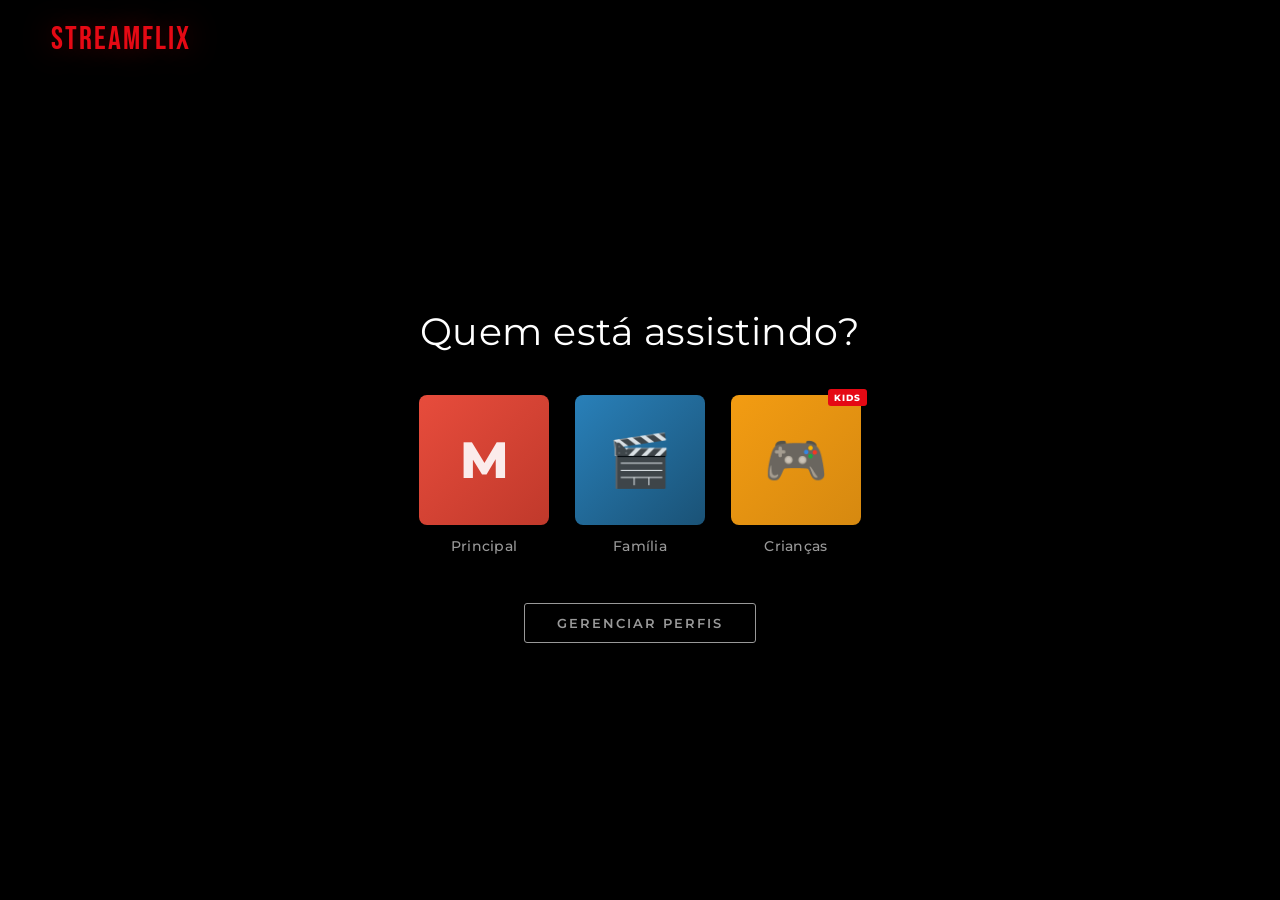
<file: index.html>
<!DOCTYPE html>
<html lang="pt-BR">
<head>
  <meta charset="UTF-8"/>
  <meta name="viewport" content="width=device-width, initial-scale=1.0"/>
  <title>Streamflix — Perfis</title>
  <link href="https://fonts.googleapis.com/css2?family=Bebas+Neue&family=Montserrat:wght@300;400;500;600;700;800&display=swap" rel="stylesheet"/>
  <link rel="stylesheet" href="profiles.css"/>
</head>
<body>

<nav class="navbar">
  <div class="logo">STREAMFLIX</div>
  <button class="back-btn" id="navBackBtn" onclick="window.location.href='catalogo.html'" style="display:none">
    <svg viewBox="0 0 24 24" fill="none" stroke="currentColor" stroke-width="2"><polyline points="15,18 9,12 15,6"/></svg>
    <span class="back-btn-text">Voltar ao catálogo</span>
  </button>
</nav>

<!-- TELA 1: QUEM ESTÁ ASSISTINDO -->
<main class="screen" id="screen-who">
  <h1 class="screen-title">Quem está assistindo?</h1>
  <div class="profiles-grid" id="grid-who"></div>
  <button class="btn-manage" id="btn-manage">Gerenciar perfis</button>
</main>

<!-- TELA 2: GERENCIAR PERFIS -->
<main class="screen hidden" id="screen-manage">
  <h1 class="screen-title">Gerenciar perfis</h1>
  <div class="profiles-grid" id="grid-manage"></div>
  <button class="btn-manage" id="btn-back-who">← Quem está assistindo?</button>
</main>

<!-- TELA 3: EDITAR PERFIL -->
<main class="screen hidden" id="screen-edit">
  <h1 class="screen-title">Editar perfil</h1>
  <div class="edit-layout">
    <div class="edit-avatar-col">
      <div class="edit-avatar-wrap-lg">
        <div class="avatar" id="editAvatar"><span>M</span></div>
        <button class="change-avatar-btn" id="togglePickerEdit">Alterar ícone</button>
      </div>
      <div class="avatar-picker" id="pickerEdit">
        <p class="picker-label">Escolha um ícone</p>
        <div class="avatar-options" id="editAvatarOptions"></div>
      </div>
    </div>
    <div class="edit-form-col">
      <div class="form-group">
        <label>Nome</label>
        <input type="text" class="form-input" id="editName" maxlength="50"/>
      </div>
      <div class="form-group">
        <label>Idioma</label>
        <select class="form-input form-select" id="editLanguage">
          <option>Português</option><option>English</option><option>Español</option>
        </select>
      </div>
      <div class="form-group">
        <label>Classificação máxima</label>
        <select class="form-input form-select" id="editRating">
          <option>Todas</option><option>18+</option><option>16+</option><option>14+</option><option>12+</option><option>L — Livre</option>
        </select>
      </div>
      <div class="form-group toggle-group">
        <div><label>Perfil infantil</label><p class="form-hint">Acesso restrito a conteúdo infantil</p></div>
        <button class="toggle" id="kidsToggle"><span class="toggle-knob"></span></button>
      </div>
      <div class="form-actions">
        <button class="btn-save" id="btn-save-edit">Salvar</button>
        <button class="btn-cancel" id="btn-cancel-edit">Cancelar</button>
        <button class="btn-delete" id="btn-delete-edit">Excluir perfil</button>
      </div>
    </div>
  </div>
</main>

<!-- TELA 4: CRIAR PERFIL -->
<main class="screen hidden" id="screen-create">
  <h1 class="screen-title">Adicionar perfil</h1>
  <p class="screen-sub">Adicione um perfil para outra pessoa que usa sua conta.</p>
  <div class="edit-layout centered">
    <div class="edit-avatar-col">
      <div class="edit-avatar-wrap-lg">
        <div class="avatar new-avatar" id="newAvatar">
          <svg viewBox="0 0 24 24" fill="none" stroke="currentColor" stroke-width="1.5"><path d="M20 21v-2a4 4 0 00-4-4H8a4 4 0 00-4 4v2"/><circle cx="12" cy="7" r="4"/></svg>
        </div>
        <button class="change-avatar-btn" id="togglePickerCreate">Escolher ícone</button>
      </div>
      <div class="avatar-picker" id="pickerCreate">
        <p class="picker-label">Escolha um ícone</p>
        <div class="avatar-options" id="createAvatarOptions"></div>
      </div>
    </div>
    <div class="edit-form-col">
      <div class="form-group">
        <label>Nome</label>
        <input type="text" class="form-input" id="newName" placeholder="Nome do perfil" maxlength="50"/>
      </div>
      <div class="form-group toggle-group">
        <div><label>Perfil infantil</label><p class="form-hint">Acesso restrito a conteúdo infantil</p></div>
        <button class="toggle" id="kidsToggleCreate"><span class="toggle-knob"></span></button>
      </div>
      <div class="form-actions">
        <button class="btn-save" id="btn-save-create">Continuar</button>
        <button class="btn-cancel" id="btn-cancel-create">Cancelar</button>
      </div>
    </div>
  </div>
</main>

<div class="toast" id="toast"></div>

<script>
/* ============================
   AVATAR OPTIONS
============================ */
const AVATARS = [
  { icon:'M',  bg:['#e74c3c','#c0392b'] },
  { icon:'🎬', bg:['#9b59b6','#7d3c98'] },
  { icon:'🎵', bg:['#1abc9c','#16a085'] },
  { icon:'🍿', bg:['#e67e22','#ca6f1e'] },
  { icon:'⚽', bg:['#2980b9','#1a5276'] },
  { icon:'🎮', bg:['#c0392b','#922b21'] },
  { icon:'😊', bg:['#f39c12','#d68910'] },
  { icon:'🌙', bg:['#8e44ad','#6c3483'] },
  { icon:'🦁', bg:['#d35400','#a04000'] },
];

function buildPicker(containerId, onSelect) {
  const container = document.getElementById(containerId);
  container.innerHTML = '';
  AVATARS.forEach((av, i) => {
    const btn = document.createElement('button');
    btn.className = 'av-opt';
    btn.dataset.index = i;
    btn.style.background = `linear-gradient(135deg,${av.bg[0]},${av.bg[1]})`;
    btn.innerHTML = `<span>${av.icon}</span>`;
    btn.addEventListener('click', () => {
      container.querySelectorAll('.av-opt').forEach(b => b.classList.remove('active'));
      btn.classList.add('active');
      onSelect(av);
    });
    container.appendChild(btn);
  });
}

/* ============================
   STATE
============================ */
function loadProfiles() {
  const raw = localStorage.getItem('sf_profiles');
  if (raw) {
    const parsed = JSON.parse(raw);
    return parsed.map((p, i) => ({
      id:   p.id   || ('p' + (Date.now() + i)),
      name: p.name || 'Perfil',
      icon: p.icon || (p.name ? p.name[0].toUpperCase() : 'P'),
      bg:   p.bg   || ['#e74c3c','#c0392b'],
      kids: p.kids || false,
    }));
  }
  return [
    { id:'p1', name:'Principal', icon:'M',  bg:['#e74c3c','#c0392b'], kids:false },
    { id:'p2', name:'Família',   icon:'🎬', bg:['#2980b9','#1a5276'], kids:false },
    { id:'p3', name:'Crianças',  icon:'🎮', bg:['#f39c12','#d68910'], kids:true  },
  ];
}

function saveProfiles(list) { localStorage.setItem('sf_profiles', JSON.stringify(list)); }

function getActiveProfileId() { return localStorage.getItem('sf_activeProfileId'); }
function setActiveProfileId(id) { localStorage.setItem('sf_activeProfileId', id); }

let profiles = loadProfiles();
let editingId = null;
let newProfileDraft = { icon:'😊', bg:['#f39c12','#d68910'], kids:false };

/* ============================
   SCREEN NAV
============================ */
function showScreen(id) {
  document.querySelectorAll('.screen').forEach(s => s.classList.add('hidden'));
  const el = document.getElementById(id);
  el.classList.remove('hidden');

  document.getElementById('navBackBtn').style.display = (id === 'screen-who') ? 'none' : 'flex';

  if (id === 'screen-manage') renderManageProfiles();
  if (id === 'screen-who')    renderWhoProfiles();
}

function showToast(msg) {
  const t = document.getElementById('toast');
  t.textContent = msg; t.classList.add('show');
  setTimeout(() => t.classList.remove('show'), 2500);
}

/* ============================
   HELPERS
============================ */
function avatarBg(p) { return `linear-gradient(135deg,${p.bg[0]},${p.bg[1]})`; }

/* ============================
   TELA 1 — QUEM ESTÁ ASSISTINDO
============================ */
function renderWhoProfiles() {
  const grid = document.getElementById('grid-who');
  grid.innerHTML = '';
  profiles.forEach(p => {
    const btn = document.createElement('button');
    btn.className = 'profile-btn';
    btn.innerHTML = `
      <div class="avatar-wrap">
        <div class="avatar" style="background:${avatarBg(p)}">
          <span>${p.icon}</span>
        </div>
        <div class="avatar-ring"></div>
        ${p.kids ? '<span class="kids-badge">KIDS</span>' : ''}
      </div>
      <span class="profile-name">${p.name}</span>`;
    btn.addEventListener('click', () => {
      setActiveProfileId(p.id);
      window.location.href = 'catalogo.html';
    });
    grid.appendChild(btn);
  });
}

/* ============================
   TELA 2 — GERENCIAR PERFIS
============================ */
function renderManageProfiles() {
  const grid = document.getElementById('grid-manage');
  grid.innerHTML = '';
  profiles.forEach(p => {
    const btn = document.createElement('button');
    btn.className = 'profile-btn editable';
    btn.innerHTML = `
      <div class="avatar-wrap">
        <div class="avatar" style="background:${avatarBg(p)}">
          <span>${p.icon}</span>
        </div>
        <div class="avatar-ring"></div>
        <div class="edit-overlay">
          <svg viewBox="0 0 24 24" fill="none" stroke="currentColor" stroke-width="2"><path d="M11 4H4a2 2 0 00-2 2v14a2 2 0 002 2h14a2 2 0 002-2v-7"/><path d="M18.5 2.5a2.121 2.121 0 013 3L12 15l-4 1 1-4 9.5-9.5z"/></svg>
        </div>
        ${p.kids ? '<span class="kids-badge">KIDS</span>' : ''}
      </div>
      <span class="profile-name">${p.name}</span>`;
    btn.addEventListener('click', () => openEditScreen(p.id));
    grid.appendChild(btn);
  });

  if (profiles.length < 5) {
    const addBtn = document.createElement('button');
    addBtn.className = 'profile-btn add-btn';
    addBtn.innerHTML = `
      <div class="avatar-wrap">
        <div class="avatar add-avatar">
          <svg viewBox="0 0 24 24" fill="none" stroke="currentColor" stroke-width="2"><line x1="12" y1="5" x2="12" y2="19"/><line x1="5" y1="12" x2="19" y2="12"/></svg>
        </div>
        <div class="avatar-ring"></div>
      </div>
      <span class="profile-name">Adicionar perfil</span>`;
    addBtn.addEventListener('click', openCreateScreen);
    grid.appendChild(addBtn);
  }
}

/* ============================
   TELA 3 — EDITAR PERFIL
============================ */
function openEditScreen(profileId) {
  editingId = profileId;
  const p = profiles.find(x => x.id === profileId);
  if (!p) return;

  const av = document.getElementById('editAvatar');
  av.style.background = avatarBg(p);
  av.innerHTML = `<span>${p.icon}</span>`;
  document.getElementById('editName').value = p.name;
  document.getElementById('kidsToggle').classList.toggle('on', p.kids);
  document.getElementById('editAvatarOptions').querySelectorAll('.av-opt').forEach(b => b.classList.remove('active'));
  showScreen('screen-edit');
}

buildPicker('editAvatarOptions', (av) => {
  const el = document.getElementById('editAvatar');
  el.innerHTML = `<span>${av.icon}</span>`;
  el.style.background = `linear-gradient(135deg,${av.bg[0]},${av.bg[1]})`;
  const idx = profiles.findIndex(p => p.id === editingId);
  if (idx >= 0) { profiles[idx].icon = av.icon; profiles[idx].bg = av.bg; }
});

document.getElementById('kidsToggle').addEventListener('click', function() { this.classList.toggle('on'); });

document.getElementById('btn-save-edit').addEventListener('click', () => {
  const name = document.getElementById('editName').value.trim();
  if (!name) { showToast('Digite um nome'); return; }
  const idx = profiles.findIndex(p => p.id === editingId);
  if (idx < 0) return;
  profiles[idx].name = name;
  profiles[idx].kids = document.getElementById('kidsToggle').classList.contains('on');
  saveProfiles(profiles);
  showToast('Perfil atualizado!');
  showScreen('screen-manage');
});

document.getElementById('btn-delete-edit').addEventListener('click', () => {
  if (profiles.length <= 1) { showToast('É necessário pelo menos um perfil'); return; }
  const idx = profiles.findIndex(p => p.id === editingId);
  if (idx < 0) return;
  const name = profiles[idx].name;
  if (getActiveProfileId() === editingId) setActiveProfileId(null);
  profiles.splice(idx, 1);
  editingId = null;
  saveProfiles(profiles);
  showToast(`Perfil "${name}" excluído`);
  showScreen('screen-manage');
});

document.getElementById('btn-cancel-edit').addEventListener('click', () => showScreen('screen-manage'));

/* ============================
   TELA 4 — CRIAR PERFIL
============================ */
function openCreateScreen() {
  newProfileDraft = { icon:'😊', bg:['#f39c12','#d68910'], kids:false };
  document.getElementById('newName').value = '';
  const prev = document.getElementById('newAvatar');
  prev.innerHTML = `<svg viewBox="0 0 24 24" fill="none" stroke="currentColor" stroke-width="1.5"><path d="M20 21v-2a4 4 0 00-4-4H8a4 4 0 00-4 4v2"/><circle cx="12" cy="7" r="4"/></svg>`;
  prev.style.background = '';
  prev.className = 'avatar new-avatar';
  document.getElementById('kidsToggleCreate').classList.remove('on');
  document.getElementById('createAvatarOptions').querySelectorAll('.av-opt').forEach(b => b.classList.remove('active'));
  showScreen('screen-create');
}

buildPicker('createAvatarOptions', (av) => {
  newProfileDraft.icon = av.icon;
  newProfileDraft.bg   = av.bg;
  const prev = document.getElementById('newAvatar');
  prev.innerHTML = `<span>${av.icon}</span>`;
  prev.style.background = `linear-gradient(135deg,${av.bg[0]},${av.bg[1]})`;
  prev.classList.remove('new-avatar');
});

document.getElementById('kidsToggleCreate').addEventListener('click', function() {
  this.classList.toggle('on');
  newProfileDraft.kids = this.classList.contains('on');
});

document.getElementById('btn-save-create').addEventListener('click', () => {
  const name = document.getElementById('newName').value.trim();
  if (!name) { showToast('Digite um nome'); return; }
  const newP = { id:'p'+Date.now(), name, icon:newProfileDraft.icon, bg:newProfileDraft.bg, kids:newProfileDraft.kids };
  profiles.push(newP);
  saveProfiles(profiles);
  showToast(`Perfil "${name}" criado!`);
  showScreen('screen-manage');
});

document.getElementById('btn-cancel-create').addEventListener('click', () => showScreen('screen-manage'));

/* ============================
   NAV BUTTONS
============================ */
document.getElementById('btn-manage').addEventListener('click', () => showScreen('screen-manage'));
document.getElementById('btn-back-who').addEventListener('click', () => showScreen('screen-who'));

/* ============================
   INIT — verifica query string
============================ */
(function init() {
  saveProfiles(profiles);
  const params = new URLSearchParams(window.location.search);
  if (params.get('manage') === 'true') {
    showScreen('screen-manage');
  } else {
    showScreen('screen-who');
  }
})();
</script>
</body>
</html>
</file>
<file: profiles.css>
@charset "UTF-8";
/* ================================
   STREAMFLIX — profiles.css
   ================================ */

:root {
  --red:      #E50914;
  --red-dark: #b0060f;
  --black:    #000000;
  --dark:     #141414;
  --card:     #1f1f1f;
  --border:   #404040;
  --text:     #ffffff;
  --muted:    #999999;
  --font-display: 'Bebas Neue', sans-serif;
  --font-body:    'Montserrat', sans-serif;
  --transition: 0.22s ease;
  --avatar-size: 130px;
  --avatar-font-size: 3.2rem;
  --avatar-lg-size: 130px;
}

*, *::before, *::after { box-sizing: border-box; margin: 0; padding: 0; }
html { height: 100%; }
body {
  min-height: 100%;
  background: var(--black);
  color: var(--text);
  font-family: var(--font-body);
  display: flex;
  flex-direction: column;
  align-items: stretch;
  overflow-x: hidden;
}

/* ================================
   NAVBAR
   ================================ */
.navbar {
  padding: 20px 4%;
  background: linear-gradient(to bottom, rgba(0,0,0,0.92), transparent);
  position: fixed;
  top: 0; left: 0; right: 0;
  z-index: 50;
  display: flex; align-items: center; justify-content: space-between;
  gap: 12px;
}
.logo {
  font-family: var(--font-display);
  font-size: 2rem;
  letter-spacing: 2px;
  color: var(--red);
  text-shadow: 0 0 30px rgba(229,9,20,0.4);
  flex-shrink: 0;
}
.back-btn {
  background: none; border: 1px solid #555; color: var(--muted);
  font-family: var(--font-body); font-size: 13px; font-weight: 600;
  padding: 8px 18px; border-radius: 3px; cursor: pointer; letter-spacing: 0.5px;
  display: flex; align-items: center; gap: 6px; transition: all 0.2s;
  flex-shrink: 0;
}
.back-btn:hover { border-color: #fff; color: #fff; }
.back-btn svg { width: 14px; height: 14px; flex-shrink: 0; }

/* ================================
   SCREENS
   ================================ */
.screen {
  flex: 1; display: flex; flex-direction: column;
  align-items: center; justify-content: center;
  padding: 110px 20px 60px; min-height: 100vh;
  animation: fadeIn 0.3s ease both;
  width: 100%;
}
.screen.hidden { display: none; }
@keyframes fadeIn { from { opacity:0; transform:translateY(10px); } to { opacity:1; transform:translateY(0); } }

.screen-title {
  font-size: clamp(1.5rem, 4vw, 2.4rem);
  font-weight: 400;
  letter-spacing: 0.5px;
  color: var(--text);
  margin-bottom: 40px;
  text-align: center;
  padding: 0 10px;
}
.screen-sub {
  font-size: 14px;
  color: var(--muted);
  margin-top: -24px;
  margin-bottom: 32px;
  text-align: center;
  max-width: 480px;
  padding: 0 16px;
  line-height: 1.5;
}

/* ================================
   PROFILES GRID
   ================================ */
.profiles-grid {
  display: flex;
  flex-wrap: wrap;
  gap: 26px;
  justify-content: center;
  margin-bottom: 48px;
  max-width: 900px;
  width: 100%;
  padding: 0 10px;
}

.profile-btn {
  display: flex; flex-direction: column; align-items: center; gap: 12px;
  background: none; border: none; cursor: pointer; position: relative;
  padding: 0; font-family: var(--font-body);
}
.avatar-wrap {
  position: relative;
  width: var(--avatar-size);
  height: var(--avatar-size);
  flex-shrink: 0;
}
.avatar {
  width: 100%;
  height: 100%;
  border-radius: 8px;
  display: flex; align-items: center; justify-content: center;
  font-size: var(--avatar-font-size);
  font-weight: 800; color: rgba(255,255,255,0.9);
  transition: transform var(--transition), filter var(--transition);
  position: relative; overflow: hidden; user-select: none;
}
.avatar span { transition: transform var(--transition); pointer-events: none; }
.avatar svg { width: 45%; height: 45%; color: rgba(255,255,255,0.7); }

.avatar-ring {
  position: absolute; inset: -3px; border-radius: 10px;
  border: 3px solid transparent; transition: border-color var(--transition);
  pointer-events: none;
}
.profile-btn:hover .avatar-ring { border-color: var(--text); }
.profile-btn:hover .avatar { transform: scale(1.05); border-radius: 4px; }

.profile-name {
  font-size: 14px; font-weight: 500; color: var(--muted);
  letter-spacing: 0.3px; transition: color var(--transition);
  text-align: center; max-width: calc(var(--avatar-size) + 20px);
  overflow: hidden; text-overflow: ellipsis; white-space: nowrap;
}
.profile-btn:hover .profile-name { color: var(--text); }

.kids-badge {
  position: absolute; top: -6px; right: -6px;
  background: var(--red); color: #fff;
  font-size: 9px; font-weight: 800; letter-spacing: 1px;
  padding: 3px 6px; border-radius: 3px; z-index: 2;
}

.add-avatar { background: transparent !important; border: 3px solid var(--border) !important; }
.add-avatar svg { width: 40%; height: 40%; color: var(--border); transition: color var(--transition); }
.add-btn:hover .add-avatar { background: rgba(255,255,255,0.05) !important; border-color: #aaa !important; }
.add-btn:hover .add-avatar svg { color: #ccc; }

.editable .avatar-wrap { cursor: pointer; }
.edit-overlay {
  position: absolute; inset: 0; background: rgba(0,0,0,0.65);
  border-radius: 8px; display: flex; align-items: center; justify-content: center;
  opacity: 0; transition: opacity var(--transition);
}
.edit-overlay svg { width: 34px; height: 34px; color: #fff; }
.editable:hover .edit-overlay { opacity: 1; }
.editable:hover .avatar { transform: none; border-radius: 8px; }

.btn-manage {
  background: none; border: 1px solid var(--muted); color: var(--muted);
  font-family: var(--font-body); font-size: 13px; font-weight: 600;
  padding: 11px 32px; letter-spacing: 2px; text-transform: uppercase;
  cursor: pointer; border-radius: 3px; transition: all var(--transition);
}
.btn-manage:hover { border-color: var(--text); color: var(--text); background: rgba(255,255,255,0.05); }

/* ================================
   EDIT & CREATE LAYOUT
   ================================ */
.edit-layout {
  display: flex; gap: 48px; align-items: flex-start;
  max-width: 780px; width: 100%; padding: 0 4%;
}
.edit-layout.centered { align-items: center; }

.edit-avatar-col {
  display: flex; flex-direction: column; align-items: center;
  gap: 16px; flex-shrink: 0;
}
.edit-avatar-wrap-lg {
  display: flex; flex-direction: column; align-items: center; gap: 10px;
}
.edit-avatar-wrap-lg .avatar {
  width: var(--avatar-lg-size);
  height: var(--avatar-lg-size);
  border-radius: 10px;
  font-size: calc(var(--avatar-lg-size) * 0.42);
}
.new-avatar { background: #2a2a2a !important; border: 3px dashed #555 !important; }

.change-avatar-btn {
  background: none; border: 1px solid var(--border); color: var(--muted);
  font-family: var(--font-body); font-size: 12px; padding: 6px 16px;
  cursor: pointer; border-radius: 3px; transition: all var(--transition);
  letter-spacing: 0.5px;
}
.change-avatar-btn:hover { border-color: #aaa; color: #fff; }

.avatar-picker { width: 100%; }
.picker-label {
  font-size: 12px; color: var(--muted); margin-bottom: 10px;
  letter-spacing: 0.5px; text-align: center;
}
.avatar-options {
  display: grid; grid-template-columns: repeat(3, 1fr);
  gap: 8px; max-width: 200px; margin: 0 auto;
}
.av-opt {
  width: 54px; height: 54px; border-radius: 6px; border: 3px solid transparent;
  cursor: pointer; display: flex; align-items: center; justify-content: center;
  font-size: 1.4rem; transition: transform var(--transition), border-color var(--transition);
}
.av-opt:hover { transform: scale(1.1); }
.av-opt.active { border-color: var(--text); transform: scale(1.08); }

/* ================================
   FORM & TOGGLE
   ================================ */
.edit-form-col {
  flex: 1; display: flex; flex-direction: column; gap: 18px;
  min-width: 260px; width: 100%;
}
.form-group { display: flex; flex-direction: column; gap: 7px; }
.form-group label { font-size: 13px; font-weight: 600; color: var(--muted); letter-spacing: 0.3px; }
.form-input {
  background: #333; border: 1px solid var(--border); color: var(--text);
  font-family: var(--font-body); font-size: 15px; padding: 11px 14px;
  border-radius: 3px; outline: none; transition: border-color var(--transition);
  width: 100%;
}
.form-input:focus { border-color: #aaa; }
.form-select { cursor: pointer; }
.form-select option { background: #1f1f1f; }
.form-hint { font-size: 12px; color: #777; margin-top: 2px; }

.toggle-group {
  flex-direction: row; align-items: center; justify-content: space-between;
  background: #1f1f1f; border: 1px solid var(--border); border-radius: 4px;
  padding: 12px 16px; gap: 12px;
}
.toggle {
  width: 48px; height: 26px; border-radius: 13px; background: #555;
  border: none; cursor: pointer; position: relative; flex-shrink: 0;
  transition: background 0.3s;
}
.toggle.on { background: var(--red); }
.toggle-knob {
  position: absolute; top: 3px; left: 3px; width: 20px; height: 20px;
  background: #fff; border-radius: 50%; transition: left 0.25s ease;
  box-shadow: 0 1px 4px rgba(0,0,0,0.4);
}
.toggle.on .toggle-knob { left: 25px; }

.form-actions { display: flex; flex-wrap: wrap; gap: 10px; padding-top: 8px; }
.btn-save {
  background: var(--text); color: var(--black); border: none;
  font-family: var(--font-body); font-size: 14px; font-weight: 700;
  padding: 12px 28px; border-radius: 3px; cursor: pointer;
  letter-spacing: 0.5px; transition: all var(--transition);
}
.btn-save:hover { background: #ddd; }
.btn-cancel {
  background: none; border: 1px solid var(--border); color: var(--muted);
  font-family: var(--font-body); font-size: 14px; font-weight: 600;
  padding: 12px 24px; border-radius: 3px; cursor: pointer; transition: all var(--transition);
}
.btn-cancel:hover { border-color: #aaa; color: var(--text); }
.btn-delete {
  background: none; border: 1px solid #c0392b; color: #e74c3c;
  font-family: var(--font-body); font-size: 13px; font-weight: 600;
  padding: 12px 20px; border-radius: 3px; cursor: pointer;
  transition: all var(--transition); margin-left: auto;
}
.btn-delete:hover { background: rgba(231,76,60,0.1); }

/* ================================
   TOAST
   ================================ */
.toast {
  position: fixed; bottom: 32px; left: 50%;
  transform: translateX(-50%) translateY(20px);
  background: #222; border: 1px solid #444; color: #fff;
  font-size: 14px; font-weight: 500; padding: 14px 24px;
  border-radius: 6px; box-shadow: 0 8px 30px rgba(0,0,0,0.6);
  opacity: 0; pointer-events: none; transition: opacity 0.3s ease, transform 0.3s ease;
  z-index: 100; max-width: 90vw; text-align: center;
}
.toast.show { opacity: 1; transform: translateX(-50%) translateY(0); }

/* ================================
   RESPONSIVIDADE (MEDIA QUERIES)
   ================================ */
@media (max-width: 768px) {
  :root {
    --avatar-size: 110px;
    --avatar-font-size: 2.7rem;
    --avatar-lg-size: 110px;
  }
  .screen { padding: 90px 16px 40px; }
  .screen-title { margin-bottom: 28px; }
  .profiles-grid { gap: 20px; margin-bottom: 36px; }
  .edit-layout { gap: 32px; }
}

@media (max-width: 600px) {
  :root {
    --avatar-size: 96px;
    --avatar-font-size: 2.3rem;
    --avatar-lg-size: 100px;
  }
  .edit-layout {
    flex-direction: column;
    align-items: center;
    gap: 24px;
    padding: 0 10px;
  }
  .edit-form-col {
    width: 100%;
    max-width: 440px;
    min-width: 0;
  }
  .avatar-options {
    grid-template-columns: repeat(5, 1fr);
    max-width: 270px;
    gap: 6px;
  }
  .av-opt { width: 46px; height: 46px; font-size: 1.25rem; }
  .profiles-grid { gap: 16px; margin-bottom: 32px; }
  .form-actions {
    flex-direction: column;
    width: 100%;
    gap: 10px;
  }
  .btn-save, .btn-cancel, .btn-delete {
    width: 100%;
    text-align: center;
    justify-content: center;
    margin: 0;
  }
}

@media (max-width: 420px) {
  :root {
    --avatar-size: 82px;
    --avatar-font-size: 2rem;
    --avatar-lg-size: 88px;
  }
  .navbar { padding: 14px 4%; }
  .logo { font-size: 1.6rem; letter-spacing: 1.5px; }
  .back-btn { padding: 6px 12px; font-size: 11px; }
  .profiles-grid { gap: 12px; }
  .profile-name { font-size: 12px; }
  .btn-manage { padding: 9px 24px; font-size: 11px; letter-spacing: 1.5px; }
  .avatar-options {
    max-width: 250px;
  }
  .av-opt { width: 42px; height: 42px; font-size: 1.15rem; }
}

@media (max-width: 340px) {
  :root {
    --avatar-size: 74px;
    --avatar-font-size: 1.7rem;
    --avatar-lg-size: 78px;
  }
  .screen-title { font-size: 1.35rem; }
  .back-btn-text { display: none; }
}
</file>
